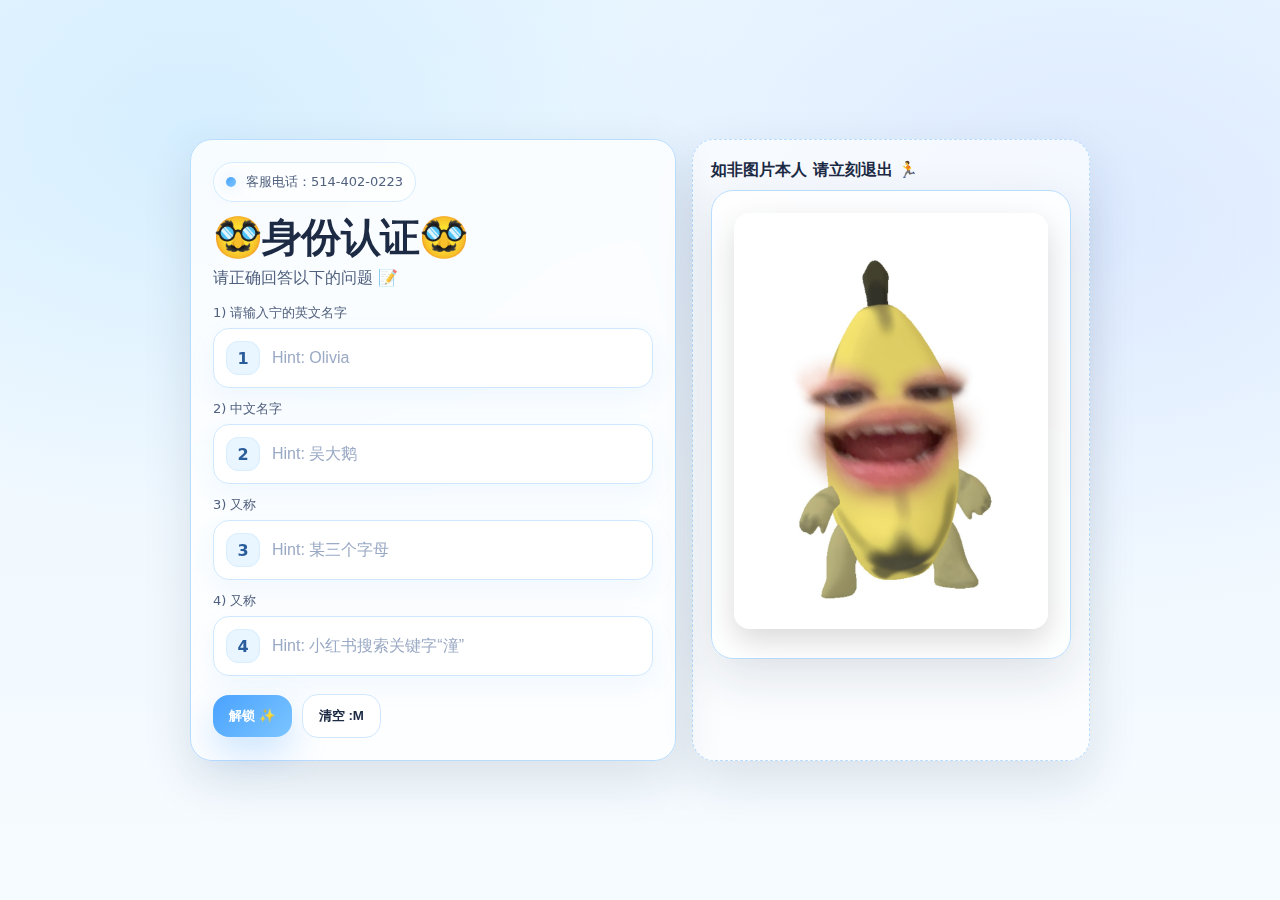
<file: index.html>
<!doctype html>
<html lang="en">
<head>
  <meta charset="utf-8" />
  <meta name="viewport" content="width=device-width,initial-scale=1" />
  <title>Unlock 💙</title>
  <link rel="stylesheet" href="css/login.css" />
  <script src="js/login.js" defer></script>
</head>
<body>
  <main class="shell">
    <section class="card">
      <div class="badge"><span class="dot"></span> 客服电话：514-402-0223</div>

      <h1>🥸身份认证🥸</h1>
      <p class="sub">
        请正确回答以下的问题
        <span class="muted">📝</span>
      </p>

      <form class="form" id="gateForm" autocomplete="off" novalidate>
        <div class="group">
          <label for="q1">1) 请输入宁的英文名字</label>
          <div class="field">
            <span class="num">1</span>
            <input id="q1" name="q1" placeholder="Hint: Olivia" />
          </div>
        </div>

        <div class="group">
          <label for="q2">2) 中文名字</label>
          <div class="field">
            <span class="num">2</span>
            <input id="q2" name="q2" placeholder="Hint: 吴大鹅" />
          </div>
        </div>

        <div class="group">
          <label for="q3">3) 又称</label>
          <div class="field">
            <span class="num">3</span>
            <input id="q3" name="q3" placeholder="Hint: 某三个字母" />
          </div>
        </div>

        <div class="group">
          <label for="q4">4) 又称</label>
          <div class="field">
            <span class="num">4</span>
            <input id="q4" name="q4" placeholder="Hint: 小红书搜索关键字“潼”" />
          </div>
        </div>

        <div class="row">
          <button class="btn" type="submit">解锁 ✨</button>
          <button class="btn secondary" type="button" id="clearBtn">清空 :M</button>
        </div>

        <div class="error" id="error" role="alert" aria-live="polite"></div>
      </form>
    </section>

    <aside class="side">
      <div class="hint">
        <h2>如非图片本人 请立刻退出 🏃</h2>
        <div class="card">
            <img src="assets/images/login.jpg" alt="loginImage" class="card-img" />
        </div>
      </div>
    </aside>
  </main>
</body>
</html>
</file>
<file: css/login.css>
:root{
  --bg1:#eaf6ff;
  --bg2:#f6fbff;
  --card:#ffffffcc;
  --border:#b9ddff;
  --text:#1c2a44;
  --muted:#51617f;
  --blue:#4aa3ff;
  --blue2:#7bc4ff;
  --shadow: 0 18px 50px rgba(28, 42, 68, .12);
  --radius: 22px;
}

*{ box-sizing:border-box; }

body{
  margin:0;
  font-family: ui-sans-serif, system-ui, -apple-system, Segoe UI, Roboto, Helvetica, Arial;
  color:var(--text);
  min-height:100vh;
  background:
    radial-gradient(900px 650px at 15% 15%, #bfe6ff80, transparent 60%),
    radial-gradient(900px 650px at 85% 25%, #c8d9ff70, transparent 60%),
    linear-gradient(180deg, var(--bg1), var(--bg2));
  display:flex;
  align-items:center;
  justify-content:center;
  padding:18px;
}

.shell{
  width:min(900px, 100%);
  display:grid;
  grid-template-columns: 1.1fr .9fr;
  gap:16px;
  align-items:stretch;
}

@media (max-width: 880px){
  .shell{ grid-template-columns:1fr; }
}

.card{
  background: var(--card);
  border: 1px solid var(--border);
  border-radius: var(--radius);
  box-shadow: var(--shadow);
  backdrop-filter: blur(10px);
  padding: 22px;
}

.badge{
  display:inline-flex;
  align-items:center;
  gap:10px;
  padding:10px 12px;
  border-radius:999px;
  border:1px solid #d5ecff;
  background:#ffffffaa;
  color:var(--muted);
  font-size:13px;
}

.dot{
  width:10px;
  height:10px;
  border-radius:50%;
  background: linear-gradient(135deg, var(--blue), var(--blue2));
  box-shadow: 0 0 18px rgba(74,163,255,.35);
}

h1{
  margin:14px 0 8px;
  font-size: clamp(28px, 4vw, 40px);
  letter-spacing:-.02em;
  line-height:1.05;
}

.sub{
  margin:0 0 14px;
  color:var(--muted);
  line-height:1.5;
}

.muted{ opacity:.8; }

.form{
  margin-top:14px;
  display:flex;
  flex-direction:column;
  gap:12px;
}

.group label{
  display:block;
  font-size:13px;
  color:var(--muted);
  margin-bottom:6px;
}

.field{
  background:#ffffff;
  border:1px solid #cfe8ff;
  border-radius:16px;
  padding:12px;
  box-shadow: 0 10px 26px rgba(74,163,255,.08);
  display:flex;
  gap:10px;
  align-items:center;
}

.num{
  width:34px;
  height:34px;
  border-radius:12px;
  display:grid;
  place-items:center;
  background:#e9f5ff;
  border:1px solid #d6eeff;
  color:#2a5d9b;
  font-weight:800;
  flex:0 0 auto;
}

input{
  border:0;
  outline:none;
  width:100%;
  font-size:16px;
  color:var(--text);
  background:transparent;
}

input::placeholder{
  color:#9aa9c4;
}

.row{
  display:flex;
  flex-wrap:wrap;
  gap:10px;
  margin-top:6px;
  align-items:center;
}

.btn{
  appearance:none;
  border:0;
  background: linear-gradient(135deg, var(--blue), var(--blue2));
  color:white;
  font-weight:800;
  padding:12px 16px;
  border-radius:16px;
  cursor:pointer;
  box-shadow: 0 16px 36px rgba(74,163,255,.28);
  transition: transform .12s ease, filter .12s ease;
}

.btn:hover{ transform: translateY(-1px); filter:brightness(1.03); }
.btn:active{ transform: translateY(1px); }

.btn.secondary{
  background:#ffffff;
  color:var(--text);
  border:1px solid #cfe8ff;
  box-shadow:none;
  font-weight:700;
}

.error{
  display:none;
  margin-top:6px;
  padding:12px;
  border-radius:16px;
  background:#fff2f7;
  border:1px solid #ffd0e2;
  color:#7a2448;
  line-height:1.35;
  font-size:14px;
}

.error.show{ display:block; }

.tiny{
  font-size:12px;
  color:#6a7b98;
  margin: 10px 0 0;
}

.side{
  display:flex;
  align-items:stretch;
}

.hint{
  background:#ffffffa8;
  border:1px dashed #b9ddff;
  border-radius: var(--radius);
  padding:18px;
  box-shadow: var(--shadow);
  color:var(--muted);
  line-height:1.5;
}

.hint h2{
  margin:0 0 8px;
  color:var(--text);
  font-size:16px;
}

.hint p{ margin:0 0 10px; }
.hint ul{ margin:0; padding-left: 18px; }

.card-img {
  width: 100%;
  border-radius: 16px;
  box-shadow: 0 12px 30px rgba(0,0,0,.15);
}
</file>
